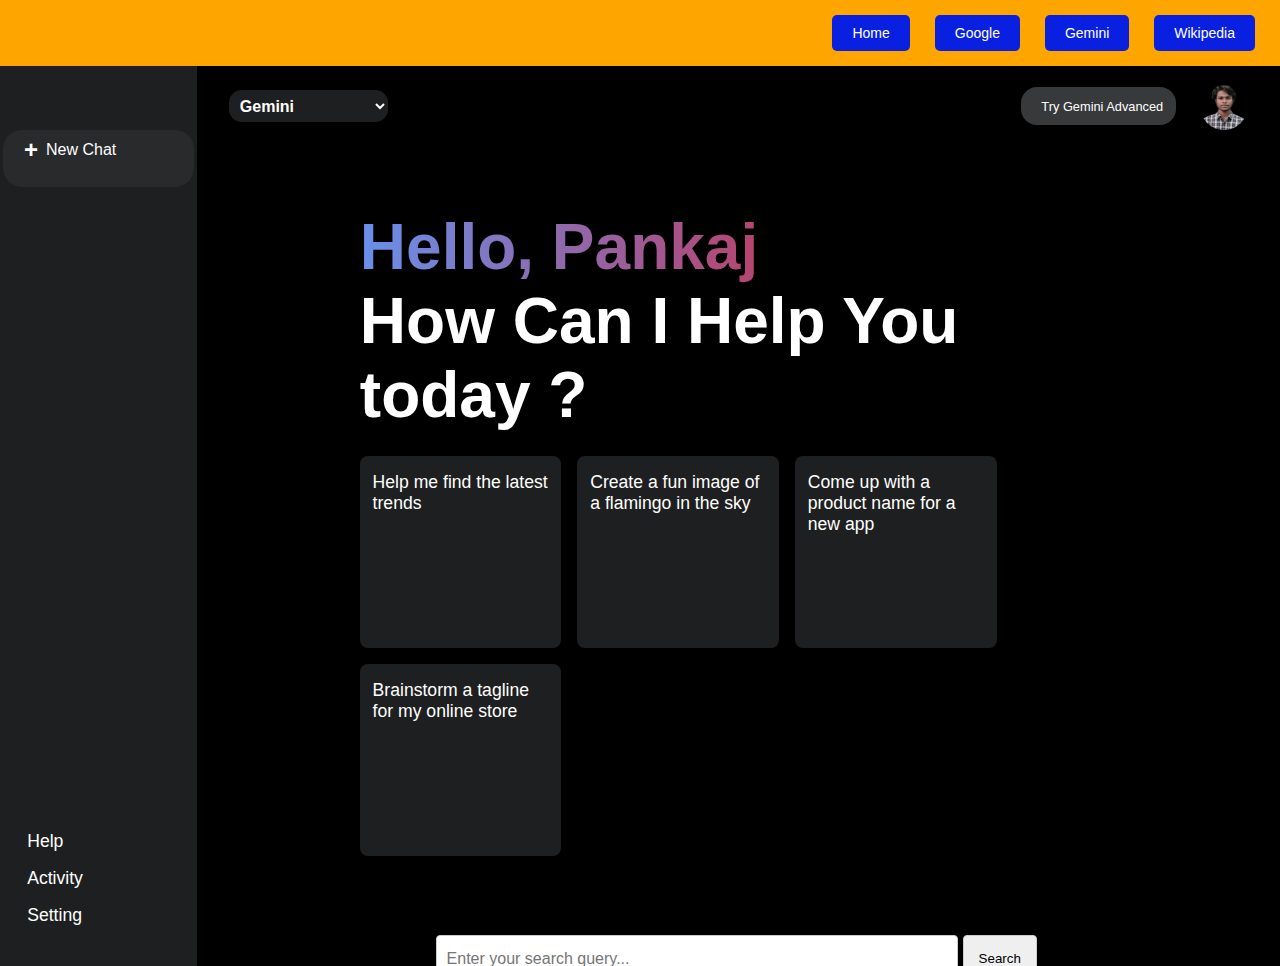
<file: gemini.html>
<!DOCTYPE html>
<html lang="en">
<head>
    <meta charset="UTF-8">
    <meta name="viewport" content="width=device-width, initial-scale=1.0">
    <link rel="icon" type="image/x-icon" href="https://static.toiimg.com/thumb/msid-110225707,imgsize-6952,width-400,resizemode-4/110225707.jpg">

    <link rel="icon" type="image/x-icon" href="wikipedia.html">

    <title>Gemini Search</title>
    <link rel="stylesheet" href="https://cdnjs.cloudflare.com/ajax/libs/font-awesome/6.5.2/css/all.min.css" integrity="sha512-SnH5WK+bZxgPHs44uWIX+LLJAJ9/2PkPKZ5QiAj6Ta86w+fsb2TkcmfRyVX3pBnMFcV7oQPJkl9QevSCWr3W6A==" crossorigin="anonymous" referrerpolicy="no-referrer" />

    <link rel="stylesheet" href="./css/style.css">
    <link rel="stylesheet" href="./css/gemini.css">
    
</head>
<body class="gemini-background">
    <header>
        <div class="header-buttons">
            <button class="header-button home" onclick="redirectToPage('index.html')">Home</button>
            <button class="header-button google" onclick="redirectToPage('google.html')">Google</button>
            <button class="header-button gemini" onclick="redirectToPage('gemini.html')">Gemini</button>
            <button class="header-button wikipedia" onclick="redirectToPage('wikipedia.html')">Wikipedia</button>
        </div>
    </header>

    <div class="main">
        <div class="left">
            <i class="fa-solid fa-bars"></i>
            <div class="new_chat">
                <div class="new_Chat1"><span>+</span> New Chat</div>
                
            </div>

            <div class="last">
                <div>
                    <span class="icon"><i class="fa-regular fa-circle-question"></i></span>
                    <span>Help</span>
                </div>
                <div>
                    <span class="icon"><i class="fa-solid fa-arrow-rotate-left"></i></span>
                    <span>Activity</span>
                </div>
                <div>
                    <span class="icon"><i class="fa-solid fa-gear"></i></span>
                    <span>Setting</span>
                </div>
            </div>
        </div>
        <div class="right">
            <div class="header">
                <select name="" id="">
                    <option value="">Gemini</option>
                    <option value="">Advance Gemini</option>
                </select>
                <div>
                    <div class="advance">
                        <i class="fa-solid fa-diamond"></i>
                        <span>Try Gemini Advanced</span>
                    </div>
                    <!-- <i class="fa-solid fa-table-cells grid"></i> -->
                    <img src="./images/pk.png" alt="" class="profile">
                </div>
            </div>

            <div class="selection1"> 
                <div class="static">
                    <h1>Hello, Pankaj</h1>
                    <h1 class="secondH1">How Can I Help You today ?</h1>
                    <div class="staticBoxes">
                        <div class="one">Help me find the latest trends</div>
                        <div class="one">Create a fun image of a flamingo in the sky</div>
                        <div class="one">Come up with a product name for a new app</div>
                        <div class="one">Brainstorm a tagline for my online store</div>    
                    </div>
                </div>
                <div class="message"></div>
                <div class="container">
                    <div class="search-bar">
                        <input type="text" id="search-query" placeholder="Enter your search query...">
                        
                        <button onclick="performSearch()">Search</button>
                    </div>
                    <div class="results">
                        <ul id="results-list"></ul>
                    </div>
                </div>
            </div>
        </div>    

    </div>


    <script>
        function redirectToPage(page) {
            window.location.href = page;
        }
        window.addEventListener('popstate', (event) => {
            window.location.href = 'index.html';
        });

        // Add event listeners to columns
        document.getElementById('javascript-column').addEventListener('click', () => {
            document.getElementById('search-query').value = 'Explain JavaScript';
            performSearch();
        });

        document.getElementById('java-column').addEventListener('click', () => {
            document.getElementById('search-query').value = 'Explain Java';
            performSearch();
        });

        document.getElementById('gemini-column').addEventListener('click', () => {
            document.getElementById('search-query').value = 'Explain Google Gemini';
            performSearch();
        });
    </script>
    <script src="./js/script.js"></script>
</body>
</html>
</file>
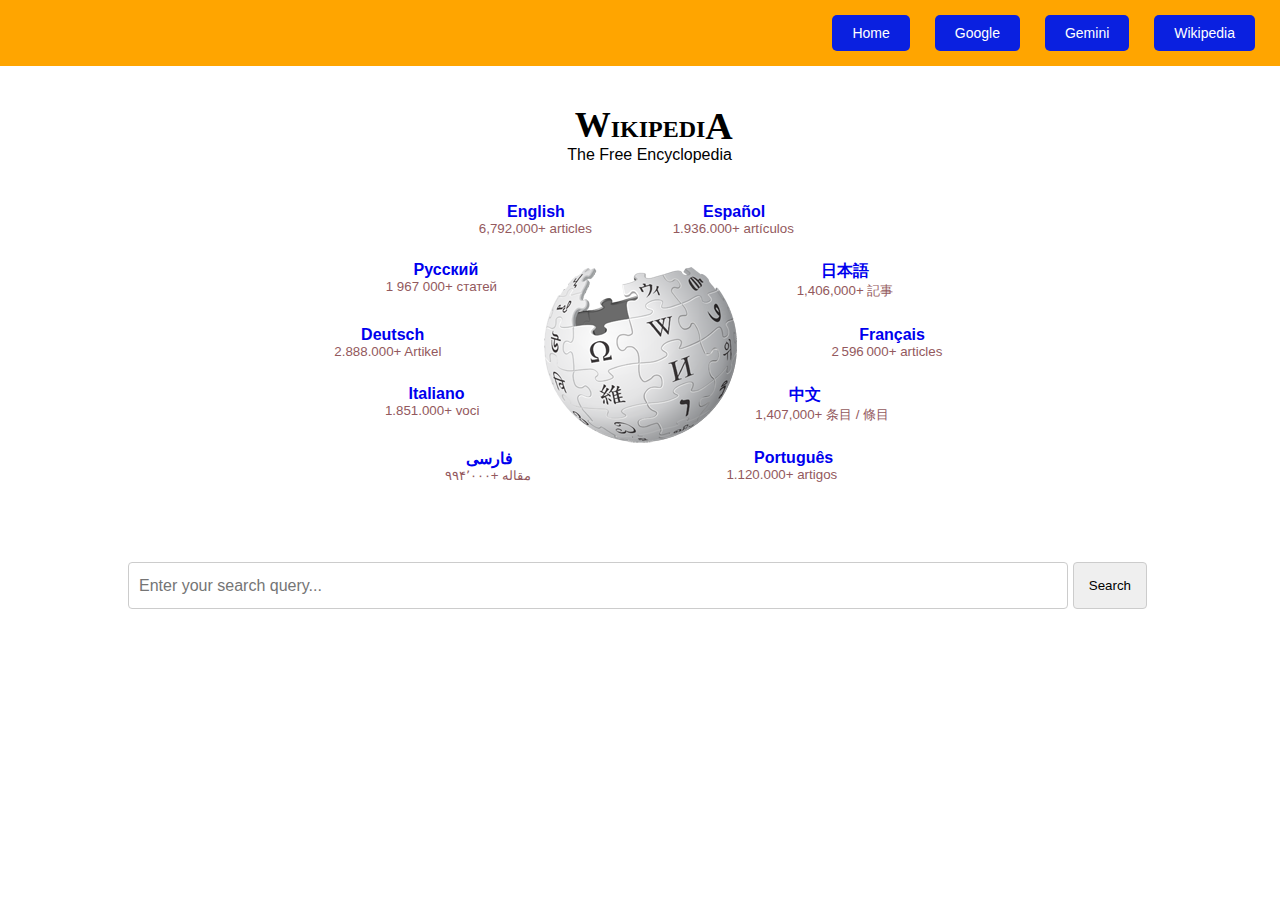
<file: wikipedia.html>
<!DOCTYPE html>
<html lang="en">
<head>
    <meta charset="UTF-8">
    <meta name="viewport" content="width=device-width, initial-scale=1.0">
    <link rel="icon" type="image/x-icon" href="Wikipedia.png">

    <title>Wikipedia Search</title>
    <link rel="stylesheet" href="./css/style.css">
    <link rel="stylesheet" href="./css/wiki.css">
    
    <script src="./js/script.js" defer></script>
</head>
<body class="wikipedia-background">
    <header class="navber">
        <div class="header-buttons">
            <button class="header-button home" onclick="redirectToPage('index.html')">Home</button>
            <button class="header-button google" onclick="redirectToPage('google.html')">Google</button>
            <button class="header-button gemini" onclick="redirectToPage('gemini.html')">Gemini</button>
            <button class="header-button wikipedia" onclick="redirectToPage('wikipedia.html')">Wikipedia</button>
        </div>
    </header>
    <div class="hbox">
        <h3 class="header" data-last-letter="A">WIKIPEDI<span style="display: none;">A</span></h3>
        <p class="hp">The Free Encyclopedia</p>

        <div class="a1">
            <a href="//en.wikipedia.org/" class="af11">
                <strong>English</strong>
                <small class="sm">6,792,000+ <span>articles</span></small>
            </a>
    
            <a href="//es.wikipedia.org/" class="af12">
                <strong>Español</strong>
                <small class="sm">1.936.000+ <span>artículos</span></small>
            </a>
        </div>
    
        <div class="a2">
            <a href="//ru.wikipedia.org/" class="af21">
                <strong>Русский</strong>
                <small class="sm">1&nbsp;967&nbsp;000+ <span>статей</span></small>
            </a>

            <a href="//ja.wikipedia.org/" class="af22">
                <strong>日本語</strong>
                <small class="sm">1,406,000+ <span>記事</span></small>
            </a>
        </div>

        <div class="a3">
            <a href="//de.wikipedia.org/" class="af31">
                <strong>Deutsch</strong>
                <small class="sm">2.888.000+ <span>Artikel</span></small>
            </a>

            <a href="//fr.wikipedia.org/" class="af32">
                <strong>Français</strong>
                <small class="sm">2 596 000+ <span>articles</span></small>
            </a>
        </div>

        <div class="a4">
            <a href="//it.wikipedia.org/" class="af41">
                <strong>Italiano</strong>
                <small class="sm">1.851.000+ <span>voci</span></small>
            </a>

            <a href="//zh.wikipedia.org/" class="af42">
                <strong>中文</strong>
                <small class="sm">1,407,000+ <span>条目 / 條目</span></small>
            </a>
        </div>

        <div class="a5">
            <a href="//fa.wikipedia.org/" class="af51">
                <strong><bdi dir="rtl">فارسی</bdi></strong>
                <small class="sm">۹۹۴٬۰۰۰+ <span>مقاله</span></small>
            </a>

            <a href="//pt.wikipedia.org/" class="af52">
                <strong>Português</strong>
                <small class="sm">1.120.000+ <span>artigos</span></small>
            </a>
        </div>

        <!-- <img src="./Wikipedia.png" class="midimg"> -->
        <img src="./Wikipedia.png" class="midimg" alt="Wikipedia">

        

        
    </div>
    <div class="container">
        
        <div class="search-bar">
            <input type="text" id="search-query" placeholder="Enter your search query...">
            <button onclick="performSearch()">Search</button>
        </div>
        
        <img id="loader" style="display: none" src="./images/loader.gif" alt="Loader" />

        <div class="results">
            <ul id="results-list"></ul>
        </div>
    </div>


    <script>
        function redirectToPage(page) {
            window.location.href = page;
        }
        window.addEventListener('popstate', (event) => {
            window.location.href = 'index.html';
        });
    </script>
</body>
</html>
</file>
<file: css/style.css>
body {
    font-family: Arial, sans-serif;
    margin: 0;
    padding: 0;
}

.index-background::before {
    content: "";
    position: absolute;
    top: 0;
    left: 0;
    right: 0;
    bottom: 0;
    background-image: url('images/multi-search-engine-logo.png');
    background-size: 50%; /* Adjust the size as needed */
    opacity: 0.2; /* Adjust the opacity to make it lighter */
    z-index: -1; /* Ensure it stays behind all content */
}
.wikipedia-background {
    background-image: url('https://images.unsplash.com/photo-1629196911514-cfd8d628ba26?q=80&w=3699&auto=format&fit=crop&ixlib=rb-4.0.3&ixid=M3wxMjA3fDB8MHxwaG90by1wYWdlfHx8fGVufDB8fHx8fA%3D%3DD');
}

.container {
    text-align: center;
    align-items: center;
    padding: 20px;
    width: 80%;
    margin: 50px auto;
}

h1 {
    font-size: 48px; /* Very large font size */
    font-weight: bold;
    margin-bottom: 50px;
    position: relative; /* Required for animation */
    animation: enlarge 1s ease-in-out infinite alternate; /* Animation definition */
}

.search-buttons {
    margin-left: 10px;
    display: flex;
    justify-content: center;
    gap: 30px;
}

.google-search-button, .gemini-search-button, .wiki-search-button {
    padding: 10px 20px;
    font-size: 16px;
    color: rgb(255, 255, 255);
    border: none;
    border-radius: 5px;
    cursor: pointer;
    transition: background-color 0.3s, transform 0.3s;
}

.google-search-button {
    background-color: #0a20e0;
}

.google-search-button:hover {
    background-color: #0a20e0;
    transform: scale(1.05);
}

.gemini-search-button {
    background-color: #0a20e0;
}

.gemini-search-button:hover {
    background-color: #0a20e0;
    transform: scale(1.05);
}

.wiki-search-button {
    background-color: #0a20e0;
}

.wiki-search-button:hover {
    background-color: #0a20e0;
    transform: scale(1.05);
}

.search-bar {
    margin-top: 20px;
    display: flex;
    align-items: center;
    justify-content: space-between;
    margin-bottom: 20px;
    width: 100%;
    height: 25px; /* Adjust the height as needed */
}

#search-query {
    padding: 10px;
    border: 1px solid #ccc;
    border-radius: 4px;
    width: 90%;
    font-size: 16px; /* Example font size */
    caret-color: red; /* Example color for caret */
    height: 100%;
}

/* Adjust caret size */
#search-query::selection {
    background: rgba(0, 0, 255, 0.3); /* Example selection background color */
}

button {
    padding: 15px; /* Adjust button padding for better height proportion */
    margin: 5px;
    border: 1px solid #ccc;
    border-radius: 4px;
}

.google-search-bar {
    align-items: center;
    justify-content: space-between;
    margin-bottom: 20px;
    width: 100%;
}

.search-info {
    position: absolute;
    display: flex;
    align-items: center;
    text-align: center;
    justify-content: center;
}

#search-engine-info {
    margin-right: 10px;
}

#search-engine {
    padding: 4px;
    margin: 5px;
    border: 1px solid #ccc;
    border-radius: 4px;
    font-size: 15px;
}

#custom-search,
#google-search-box,
#google-results {
    margin-top: 20px;
    width: 100%;
    display: flex;
    height: 100%;
}

.results {
    margin-top: 100px; /* Add margin to create space between search bar and results */
}

.results ul {
    list-style: none;
    padding: 0;
}

.results li {
    margin-bottom: 10px;
    padding: 10px;
    background: #f9f9f9;
    border: 1px solid #ddd;
    border-radius: 4px;
    transition: background-color 0.3s;
}

.results li:hover {
    background-color: #eaeaea;
}

.engine-image img {
    width: 100%;
    max-width: 600px;
    border-radius: 8px;
}

/* Custom styles for Google CSE suggestion box */
.gsc-completion-container {
    position: absolute !important;
    top: calc(100% + 10px) !important;
    left: 0 !important;
    width: 100% !important;
    z-index: 1000;
}

.gsc-completion-container .gsc-completion {
    width: 100% !important;
}

.gsc-results-wrapper-overlay {
    z-index: 999 !important;
}

.help-text {
    /* margin-top: -50px; */
    font-size: 50px;
    margin-bottom: 50px;
    color: #70757a; /* Gray text color */
}

.columns {
    display: flex;
    justify-content: space-around;
    flex-wrap: wrap;
    margin-bottom: 20px;
}

.column {
    flex: 0 1 calc(25% - 20px); /* Adjust column width */
    background-color: #ffffff;
    padding: 20px;
    border-radius: 8px;
    box-shadow: 0 4px 8px rgba(0, 0, 0, 0.1);
    margin-bottom: 20px;
    transition: transform 0.3s ease;
}

.column:hover {
    transform: translateY(-10px);
}

.column h2 {
    font-size: 18px;
    margin-bottom: 10px;
    color: #1a0dab; /* Google blue */
}

/* Header styles */
header {
    display: flex;
    justify-content: flex-end;
    align-items: center;
    padding: 10px 20px;
    background-color: orange;
    width: 100%;
    box-sizing: border-box;
}


.header-button {
    padding: 10px 20px;
    border: none;
    border-radius: 5px;
    font-size: 14px;
    cursor: pointer;
    transition: background-color 0.3s ease, transform 0.3s ease;
}
.header-buttons {
    display: flex;
    justify-content: center;
    gap: 15px; /* Space between buttons */
  }
  

.header-button.home {
    background-color: #0a20e0;
    color: white;
}

.header-button.home:hover {
    background-color: #0a20e0;
    transform: scale(1.05);
}

.header-button.google {
    background-color: #0a20e0;
    color: white;
}

.header-button.google:hover {
    background-color: #0a20e0;
    transform: scale(1.05);
}

.header-button.gemini {
    background-color: #0a20e0;
    color: white;
}

.header-button.gemini:hover {
    background-color: #0a20e0;
    transform: scale(1.05);
}

.header-button.wikipedia {
    background-color: #0a20e0;
    color: white;
}

.header-button.wikipedia:hover {
    background-color: #0a20e0;
    transform: scale(1.05);
}


@keyframes slideIn {
    from {
      opacity: 0;
      transform: translateY(20px);
    }
    to {
      opacity: 1;
      transform: translateY(0);
    }
  }

  .header-button {
    animation: slideIn 0.5s ease-out;
  }
  
  .header-button:nth-child(1) {
    animation-delay: 0.1s;
  }
  
  .header-button:nth-child(2) {
    animation-delay: 0.2s;
  }
  
  .header-button:nth-child(3) {
    animation-delay: 0.3s;
  }
  
  .header-button:nth-child(4) {
    animation-delay: 0.4s;
  }
  
/* Media Queries for Responsiveness */
@media (max-width: 1200px) {
    .column {
        flex: 0 1 calc(33.333% - 20px); /* Adjust column width */
    }
}

@media (max-width: 992px) {
    .column {
        flex: 0 1 calc(50% - 20px); /* Adjust column width */
    }
    h1 {
        font-size: 36px; /* Adjust font size */
    }
    .search-buttons {
        gap: 20px; /* Adjust gap between buttons */
    }
}

@media (max-width: 768px) {
    .column {
        flex: 0 1 calc(100% - 20px); /* Adjust column width */
    }
    h1 {
        font-size: 28px; /* Adjust font size */
    }
    .search-buttons {
        flex-direction: column; /* Stack buttons vertically */
        gap: 10px; /* Adjust gap between buttons */
    }
    .container {
        width: 90%; /* Adjust container width */
    }
}

@media (max-width: 576px) {
    h1 {
        font-size: 24px; /* Adjust font size */
    }
    .search-buttons {
        gap: 5px; /* Adjust gap between buttons */
    }
    .google-search-button, .gemini-search-button, .wiki-search-button {
        font-size: 14px; /* Adjust button font size */
        padding: 8px 16px; /* Adjust button padding */
    }
    #search-query {
        width: 100%; /* Make search query input full width */
    }
    .container {
        padding: 10px; /* Adjust container padding */
    }
}
/* Adjustments for smaller screens header */
@media (max-width: 576px) {
    header {
        justify-content: center; /* Center align buttons on smaller screens */
        padding: 10px; /* Adjust padding */
    }

    .header-buttons {
        flex-wrap: wrap; /* Wrap buttons to new line */
        justify-content: center; /* Center buttons */
    }

    .header-button {
        padding: 8px 12px; /* Adjust button padding */
        font-size: 12px; /* Adjust button font size */
    }
}
</file>
<file: css/gemini.css>
body {
    margin: 0;
    padding: 0;
    box-sizing: border-box;
}

.main {
    display: flex;
    height: 100vh;
}

.left {
    background-color: #1e1f20;
    width: 15%;
    display: flex;
    flex-direction: column;
    padding: 2rem 0.2rem;
    color: white;
    gap: 2rem;
}

.left > i {
    padding-left: 0.5rem;
    font-size: 2rem;
    font-weight: bold;
}

.new_chat {
    font-size: 1rem;
    border-radius: 1.2rem;
    background-color: #282a2c;
    color: white;
    padding: 0.4rem 0.8rem;
    display: flex;
    /* align-items: center; */
    flex-direction: column;
    justify-content: center;
    /* gap: 0.2rem; */
}

.new_chat>.new_Chat1{
    display: flex;
    align-items: center;
    margin-bottom: 1rem;
}
.new_chat>.new_Chat1 > span {
    font-weight: bold;
    font-size: 1.5rem;
    padding: 0rem 0.5rem;
}
.questions{
    background-color: #1e1f20;
    padding: 0.5rem 1.5rem;
    margin-bottom: 0rem;
    margin-top:0.2rem ;
    border-radius: 0.5rem;
    max-height: 2rem;
    overflow-x: hidden;
}
.questions:hover{
    cursor: pointer;
    background-color: rgb(56, 52, 52);
}

.last {
    margin-top: auto;
    display: flex;
    gap: 1rem;
    padding: 0.5rem 1rem;
    font-size: 1.1rem;
    flex-direction: column;
}

.last > div {
    display: flex;
    align-items: center;
}

.icon {
    font-weight: bold;
    padding-right: 0.5rem;
}

.right {
    width: 85%;
    overflow-y: scroll;
    overflow-x: hidden; /* Prevent horizontal overflow */
    background-color: #000000;
    color: white;
    display: flex;
    flex-direction: column;
    align-items: center;
}

.header {
    padding: 1rem;
    width: 100%;
    display: flex;
    align-items: center;
    justify-content: space-between;
    }

.header select {
    font-weight: bold;
    font-size: 1rem;
    border-radius: 0.8rem;
    background-color: #1e1f20;
    color: white;
    padding: 0.4rem 0.4rem;
    margin-left: 2rem;
    border: none;
}

.header > div {
    display: flex;
    align-items: center;
    gap: 1.5rem;
    margin-right: 2rem;
}

.advance {
    display: flex;
    align-items: center;
    gap: 0.5rem;
    padding: 0.7rem 0.8rem;
    border-radius: 1rem;
    background-color: #37393b;
}

.advance > i {
    color: pink;
}

.advance > span {
    color: white;
    font-size: 0.8rem;
}

.grid {
    color: white;
    font-size: 1.8rem;
}

.profile {
    width: 3rem;
    height: 3rem;
    border-radius: 50%;
}

.selection1 {
    width: 70%;
    display: flex;
    flex-direction: column;
    margin-top: 4rem;
}

.static h1 {
    font-size: 4rem;
    margin: 0;
}

.static h1:first-child {
    background: linear-gradient(to right, #6790eb, red);
    -webkit-background-clip: text;
    -webkit-text-fill-color: transparent;
}

.secondH1 {
    margin-top: 0;
}

.staticBoxes {
    margin-top: 1.5rem;
    display: flex;
    flex-wrap: wrap;
    gap: 1rem;
    /* overflow-y: scroll; */
}

.one {
    width: 11rem;
    font-size: 1.1rem;
    height: 10rem;
    padding: 1rem 0.8rem;
    border-radius: 0.5rem;
    background-color: #1e1f20;
    color: white;
}

.one:hover {
    cursor: pointer;
    background-color: #3b4456;
}

.message{
    /* height: 24rem; */
    /* overflow-y: scroll; */
}

.inputDiv {
    margin-top: 6rem;
    width: 100%;
    max-width: 50rem;
    display: flex;
    justify-content: space-between;
    align-items: center;
    padding: 0.5rem 1rem;
    border-radius: 1.2rem;
    font-size: 1.3rem;
    background-color: #1e1f20;
}

.text {
    width: 85%;
    padding: 0.8rem 1rem;
    border-radius: 0.5rem;
    border: none;
    font-size: 1rem;
    background: transparent;
    color: white;
    outline: none;
}

.image,
.microphone,
.button {
    color: white;
    cursor: pointer;
}

.selection1 > p {
    font-size: 0.8rem;
    color: white;
    display: flex;
    justify-content: center;
}

.selection1 > p > u {
    cursor: pointer;
}

.inputDiv > i {
    padding: 0rem 0.5rem;
}

@media screen and (max-width: 1211px) {
    .staticBoxes {
        justify-content: center;
        align-items: center;
    }
    /* .inputDiv{
        margin-top: 0.5rem;
    } */
}

@media screen and (max-width: 992px) {
    .left .last > div > span {
        display: flex;
        justify-content: center;
        align-items: center;
        padding: 0.5rem 0.5rem;
    }

    .left {
        justify-content: center;
        align-items: center;
    }
    
    .left > .last > div {
        justify-content: center;
        align-items: center;
        flex-direction: column;
    }
    
    .left > .new_chat {
        text-align: center;
        justify-content: center;
        align-items: center;
        flex-direction: column;
    }

    .static h1 {
        text-align: center;
    }
}

@media screen and (max-width: 549px) {
    .header {
        flex-direction: column;
        gap: 1rem;
    }
    .header select {
        margin-left: 0rem;        
    }
    
    .header > div {
        margin-right: 0rem;
    }
}



/* Add this to your style.css file */

/* Custom scrollbar styles */
.message::-webkit-scrollbar {
    width: 3px; /* Width of the scrollbar */
}

.message::-webkit-scrollbar-track {
    background: #f1f1f1; /* Background of the scrollbar track */
}

.message::-webkit-scrollbar-thumb {
    background: #888; /* Color of the scrollbar thumb */
    border-radius: 10px; /* Rounded corners for the scrollbar thumb */
}

.message::-webkit-scrollbar-thumb:hover {
    background: #555; /* Color of the scrollbar thumb when hovered */
}
</file>
<file: css/wiki.css>
*{
    padding: 0%;
    margin: 0%;
}

#loader {
padding-left: 40%;

}


/* Media Query for smaller screens */
@media (max-width: 768px) {
  .hbox {
    padding-top: 5rem;
  }

  .hbox h3 {
    font-size: 1rem;
  }

  button {
    font-size: 1.2rem;
}
}

.hbox{
    display: flex;
    flex-direction: column;
    align-items: center;
}

.header{
    font-family: Linux Libertine, Hoefler Text, Georgia, Times New Roman, Times, serif;
    font-size: 24px;
    margin-top: 3%;
    position: relative;
}

.a1, .a2, .a3, .a4, .a5{
    display: flex;
    flex-direction: row;
    justify-content: space-around;
    margin-left: 4%;
}

.af11, .af12, .af21, .af22,.af31,.af32,.af41,.af42,.af51,.af52{
    display: flex;
    flex-direction: column;
}

.a1{
    margin-top: 3%;
    width: 400px;
}

.a2{
    margin-top: 2%;
    width: 800px;
}

.a3{
    margin-top: 2%;
    width:1000px;
}

.a4{
    margin-top: 2%;
    width: 800px;
}

.a5{
    margin-top: 2%;
    width: 600px;
}

a{
    text-decoration: none;
}

.sm{
    margin-left: -25%;
    color: rgb(147,89,93);
}

.midimg{
    position: absolute;
    margin-top: 14%;
}


.inpdiv{
    width: 900px;
}


.inpbox{
    margin-top: 8%;
    width: 500px;
    height: 40px;
    margin-left: 20%;
}

.sbtn{
    height: 43.1px;
    width: 70px;
    background-color: rgb(66, 66, 238);
    cursor: pointer;
    color: white;
}

h3::first-letter {
    font-size: 150%;
  }

  .header::after {
    content: attr(data-last-letter);
    position: absolute;
    font-size: 38px;
  }
  .hp{
    margin-left: 1.5%;
  }

  .langdiv{
    display: flex;
    margin-top: 2%;
    width: 29%;
  }


  .lngbtn{
    height: 40px;
    width: 300px;
    color: blue;
    cursor: pointer;
  }

  .lngsp1, .lngsp2{
    margin-top: 1.5%;
  }

  .hr1{
    margin-top: 2%;
  }

  .lngsp1{
    margin-right: 3%;
  }


  .lngsp2{
    margin-left: 3%;
  }

  #output{
    background-color: #E5E5E5;
    width: 600px;
  }

  #backButton {
    background-color: #898989;
    border: none; 
    color: white; 
    padding: 15px 32px; 
    text-align: center; 
    text-decoration: none;
    display: inline-block; 
    font-size: 16px; 
    margin-top: 20px; 
    cursor: pointer;
    border-radius: 5px;
    margin-left: 43%;
}


#backButton:hover {
  background-color: #bcbcbc;
}


.midimg {
  /* Add a class to target the image */
  animation: pulse 2s infinite;
}

@keyframes pulse {
  0% {
    transform: scale(1);
  }
  50% {
    transform: scale(1.1);
  }
  100% {
    transform: scale(1);
  }
}
</file>
